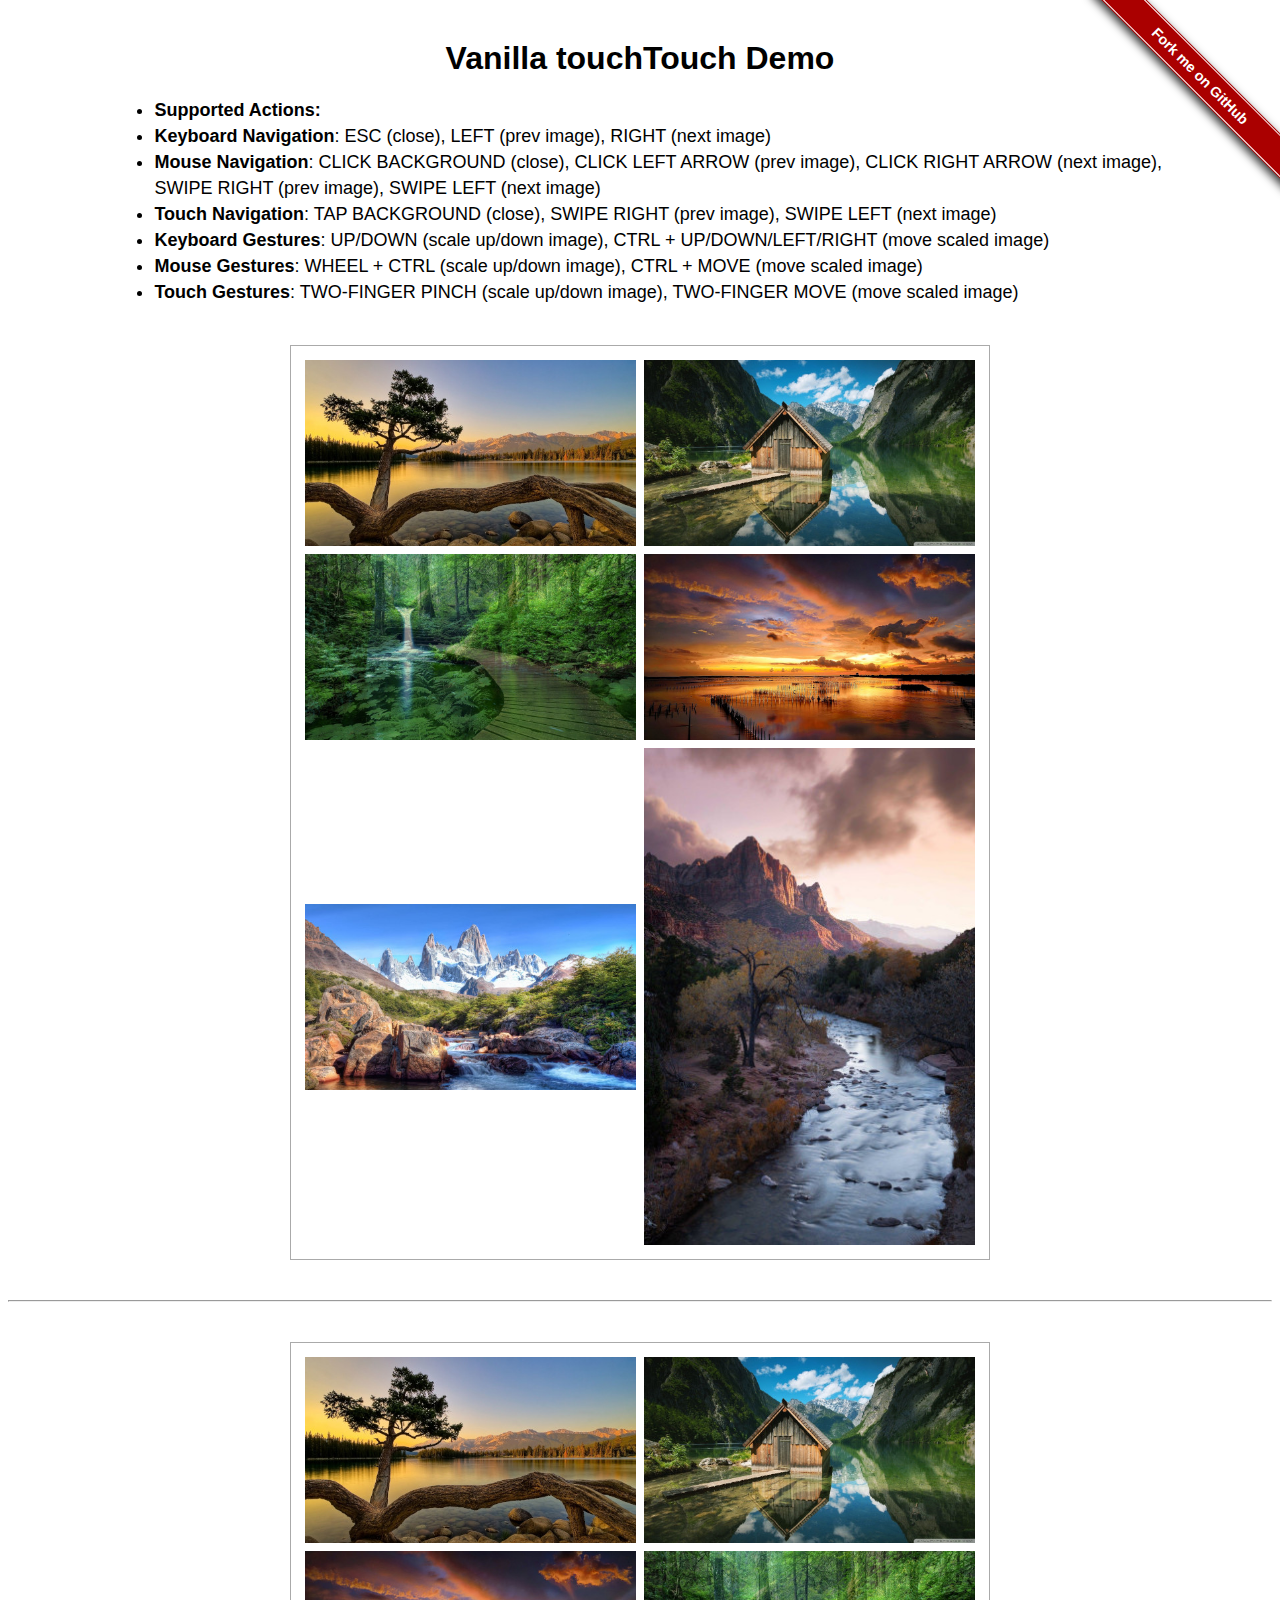
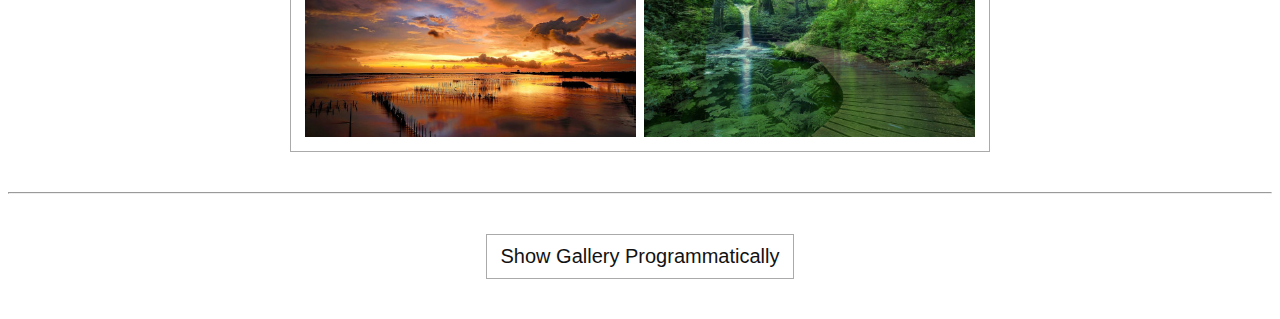
<file: touchTouch-main/test/demo.html>
<!DOCTYPE html>
<html lang="en" class="no-ie">
  <head>
    <title>Vanilla touchTouch Demo</title>

    <meta http-equiv="content-type" content="text/html; charset=UTF-8" />
    <meta charset="utf-8" />
    <meta
      name="viewport"
      content="width=device-width, user-scalable=no, minimum-scale=1.0, maximum-scale=1.0"
    />
    <meta name="description" content="Vanilla touchTouch Demo" />

    <style type="text/css">
      #forkongithub a {
        background: #aa0000;
        color: #fff;
        text-decoration: none;
        font-family: arial, sans-serif;
        text-align: center;
        font-weight: bold;
        padding: 5px 40px;
        font-size: 0.9rem;
        line-height: 1.4rem;
        position: relative;
        transition: 0.5s;
      }
      #forkongithub a:hover {
        background: #aa0000;
        color: #fff;
      }
      #forkongithub a::before,
      #forkongithub a::after {
        content: '';
        width: 100%;
        display: block;
        position: absolute;
        z-index: 100;
        top: 1px;
        left: 0;
        height: 1px;
        background: #fff;
      }
      #forkongithub a::after {
        bottom: 1px;
        top: auto;
      }
      @media screen and (min-width: 800px) {
        #forkongithub {
          position: absolute;
          display: block;
          z-index: 100;
          top: 0;
          right: 0;
          width: 200px;
          overflow: hidden;
          height: 200px;
        }
        #forkongithub a {
          width: 200px;
          position: absolute;
          top: 60px;
          right: -60px;
          transform: rotate(45deg);
          -webkit-transform: rotate(45deg);
          box-shadow: 4px 4px 10px rgba(0, 0, 0, 0.8);
        }
      }

      body {
        font-size: 16px;
        font-family: Helvetica, Arial, sans-serif;
      }
      h1 {
        width: 100%;
        text-align: center;
        margin: 40px auto 20px auto;
      }
      .photos {
        position: relative;
        display: block;
        box-sizing: border-box;
        width: 700px;
        max-width: 100%;
        margin: 40px auto;
        padding: 10px;
        border: 1px solid #aaa;
        text-align: center;
        font-size: 0;
      }
      .button {
        position: relative;
        display: block;
        box-sizing: border-box;
        margin: 40px auto;
        padding: 10px 14px;
        border: 1px solid #aaa;
        background: #fff;
        color: #121212;
        text-align: center;
        font-size: 20px;
        cursor: pointer;
      }
      .button:hover {
        border: 1px solid #777;
      }
      ul {
        position: relative;
        display: block;
        margin: 20px auto;
        text-align: left;
        font-size: 18px;
        line-height: 26px;
        width: 80%;
      }
      .magnifier {
        position: relative;
        box-sizing: border-box;
        display: inline-block;
        vertical-align: middle;
        width: calc(50% - 8px);
        margin: 4px;
      }
      .magnifier img {
        position: relative;
        display: inline-block;
        width: 100%;
        height: auto;
      }
    </style>
    <link rel="stylesheet" href="../src/touchTouch.css" />
  </head>
  <body>
    <span id="forkongithub"
      ><a href="https://github.com/foo123/touchTouch"
        >Fork me on GitHub</a
      ></span
    >

    <h1>Vanilla touchTouch Demo</h1>

    <ul>
      <li><b>Supported Actions:</b></li>
      <li>
        <b>Keyboard Navigation</b>: ESC (close), LEFT (prev image), RIGHT (next
        image)
      </li>
      <li>
        <b>Mouse Navigation</b>: CLICK BACKGROUND (close), CLICK LEFT ARROW
        (prev image), CLICK RIGHT ARROW (next image), SWIPE RIGHT (prev image),
        SWIPE LEFT (next image)
      </li>
      <li>
        <b>Touch Navigation</b>: TAP BACKGROUND (close), SWIPE RIGHT (prev
        image), SWIPE LEFT (next image)
      </li>
      <li>
        <b>Keyboard Gestures</b>: UP/DOWN (scale up/down image), CTRL +
        UP/DOWN/LEFT/RIGHT (move scaled image)
      </li>
      <li>
        <b>Mouse Gestures</b>: WHEEL + CTRL (scale up/down image), CTRL + MOVE
        (move scaled image)
      </li>
      <li>
        <b>Touch Gestures</b>: TWO-FINGER PINCH (scale up/down image),
        TWO-FINGER MOVE (move scaled image)
      </li>
    </ul>

    <div id="gallery1" class="photos">
      <a class="magnifier" href="./imgs/1.jpg"
        ><img src="./imgs/thumbs/1.jpg"
      /></a>
      <a class="magnifier" href="./imgs/2.jpg"
        ><img src="./imgs/thumbs/2.jpg"
      /></a>
      <a class="magnifier" href="./imgs/3.jpg"
        ><img src="./imgs/thumbs/3.jpg"
      /></a>
      <a class="magnifier" href="./imgs/4.jpg"
        ><img src="./imgs/thumbs/4.jpg"
      /></a>
      <a class="magnifier" href="./imgs/5.jpg"
        ><img src="./imgs/thumbs/5.jpg"
      /></a>
      <a class="magnifier" href="./imgs/6.jpg"
        ><img src="./imgs/thumbs/6.jpg"
      /></a>
    </div>

    <hr />

    <div id="gallery2" class="photos">
      <a class="magnifier" href="./imgs/1.jpg"
        ><img src="./imgs/thumbs/1.jpg"
      /></a>
      <a class="magnifier" href="./imgs/2.jpg"
        ><img src="./imgs/thumbs/2.jpg"
      /></a>
      <a class="magnifier" href="./imgs/4.jpg"
        ><img src="./imgs/thumbs/4.jpg"
      /></a>
      <a class="magnifier" href="./imgs/3.jpg"
        ><img src="./imgs/thumbs/3.jpg"
      /></a>
    </div>

    <hr />

    <button id="gallery3" class="button">Show Gallery Programmatically</button>

    <script src="../src/touchTouch.js"></script>
    <script>
      // multiple instances
      touchTouch(
        document.getElementById('gallery1').querySelectorAll('.magnifier'),
        { showCaption: true }
      );
      touchTouch(
        document.getElementById('gallery2').querySelectorAll('.magnifier'),
        { fit: 0.7 }
      );
      const t = touchTouch(
        [
          { href: './imgs/1.jpg' },
          { href: './imgs/2.jpg' },
          { href: './imgs/4.jpg' },
          { href: './imgs/3.jpg' },
        ],
        { auto: true, fit: 0.8 }
      );
      document
        .getElementById('gallery3')
        .addEventListener('click', () => t.showGallery(), false);
    </script>
  </body>
</html>
</file>
<file: touchTouch-main/src/touchTouch.css>
.tt-gallery-overlay {
    position: fixed;
    display: none;
    width: 100%;
    height: 100%;
    margin: 0;
    top: 0;
    left: 0;
    opacity: 0;
    z-index: 100000;
    background-color: #222;
    background-color: rgba(0,0,0,0.8);
    overflow: hidden;
    -moz-transition: opacity .8s ease;
    -webkit-transition: opacity .8s ease;
    transition: opacity .8s ease;
}
.tt-gallery-overlay.tt-visible {
    opacity: 1;
}
.tt-gallery-slider {
    position: absolute;
    display: block;
    width: 100%;
    height: 100%;
    margin: 0;
    padding: 0;
    border: 0;
    font-size: 0;
    top: 0;
    left: 0;
    z-index: 1;
    white-space: nowrap;
    -moz-transition-property: left;
    -moz-transition-duration: 0.4s;
    -moz-transition-timing-function: ease;
    -webkit-transition-property: left;
    -webkit-transition-duration: 0.4s;
    -webkit-transition-timing-function: ease;
    transition-property: left;
    transition-duration: 0.4s;
    transition-timing-function: ease;
}
.tt-gallery-slider.tt-right-spring {
    -moz-animation: tt-right-spring 0.3s;
    -webkit-animation: tt-right-spring 0.3s;
    animation: tt-right-spring 0.3s;
}
.tt-gallery-slider.tt-left-spring {
    -moz-animation: tt-left-spring 0.3s;
    -webkit-animation: tt-left-spring 0.3s;
    animation: tt-left-spring 0.3s;
}
.tt-gallery-slider .tt-placeholder {
    width: 100%;
    height: 100%;
    display: inline-block;
    vertical-align: middle;
    overflow: visible;
    line-height: 1px;
    text-align: center;
    background-color: transparent;
    background-image: url('./486.gif');
    background-repeat: no-repeat;
    background-position: center center;
}
.tt-gallery-slider .tt-placeholder.tt-img {
    background-image: none;
}
.tt-gallery-slider .tt-placeholder::before {
    position: relative;
    display: inline-block;
    content: "";
    height: 50%;
    width: 1px;
    border: 0;
    padding: 0;
    margin: 0;
    margin-right: -1px;
}
.tt-gallery-slider .tt-placeholder img {
    display: inline-block;
    vertical-align: middle;
    width: auto;
    height: auto;
}
.tt-gallery-overlay .tt-prev-arrow,
.tt-gallery-overlay .tt-next-arrow {
    position: absolute;
    display: inline-block;
    width: 43px;
    height: 80px;
    top: 50%;
    margin-top: -29px;
    z-index: 5;
    border: 3px solid white;
    text-decoration: none;
    cursor: pointer;
    opacity: 0.5;
    background-color: transparent;
    background-image: url('./arrows.png');
    background-repeat: no-repeat;
    -moz-transition: opacity .2s ease;
    -webkit-transition: opacity .2s ease;
    transition: opacity .2s ease;
}
.tt-gallery-overlay .tt-prev-arrow:hover,
.tt-gallery-overlay .tt-next-arrow:hover {
    opacity: 1;
}
.tt-gallery-overlay .tt-prev-arrow {
    background-position: left top;
    left: 10%;
}
.tt-gallery-overlay .tt-next-arrow {
    background-position: right top;
    right: 10%;
}
.tt-gallery-overlay .tt-caption {
    position: absolute;
    display: block;
    z-index: 5;
    width: 100%;
    height: auto;
    background: none;
    left: 0;
    bottom: 20px;
    font-size: 24px;
    font-weight: 500;
    line-height: 34px;
    color: #fff;
    text-shadow: 1px 1px 2px rgba(0,0,0,0.5);
    text-align: center;
}
@-webkit-keyframes tt-right-spring {
    0% {        margin-left: 0px;}
    50% {   margin-left: -30px;}
    100% {  margin-left: 0px;}
}
@keyframes tt-right-spring {
    0% {        margin-left: 0px;}
    50% {   margin-left: -30px;}
    100% {  margin-left: 0px;}
}
@-webkit-keyframes tt-left-spring {
    0% {        margin-left: 0px;}
    50% {   margin-left: 30px;}
    100% {  margin-left: 0px;}
}
@keyframes tt-left-spring {
    0% {        margin-left: 0px;}
    50% {   margin-left: 30px;}
    100% {  margin-left: 0px;}
}

@media (max-width: 1080px) {
.tt-gallery-overlay.tt-touch-screen .tt-prev-arrow,
.tt-gallery-overlay.tt-touch-screen .tt-next-arrow {
    display: none !important;
}
}
@media (orientation: landscape) {
.tt-gallery-slider .tt-placeholder img {
    max-width: none;
    max-height: 100%;
}
}
@media (orientation: portrait) {
.tt-gallery-slider .tt-placeholder img {
    max-height: none;
    max-width: 100%;
}
}
</file>
